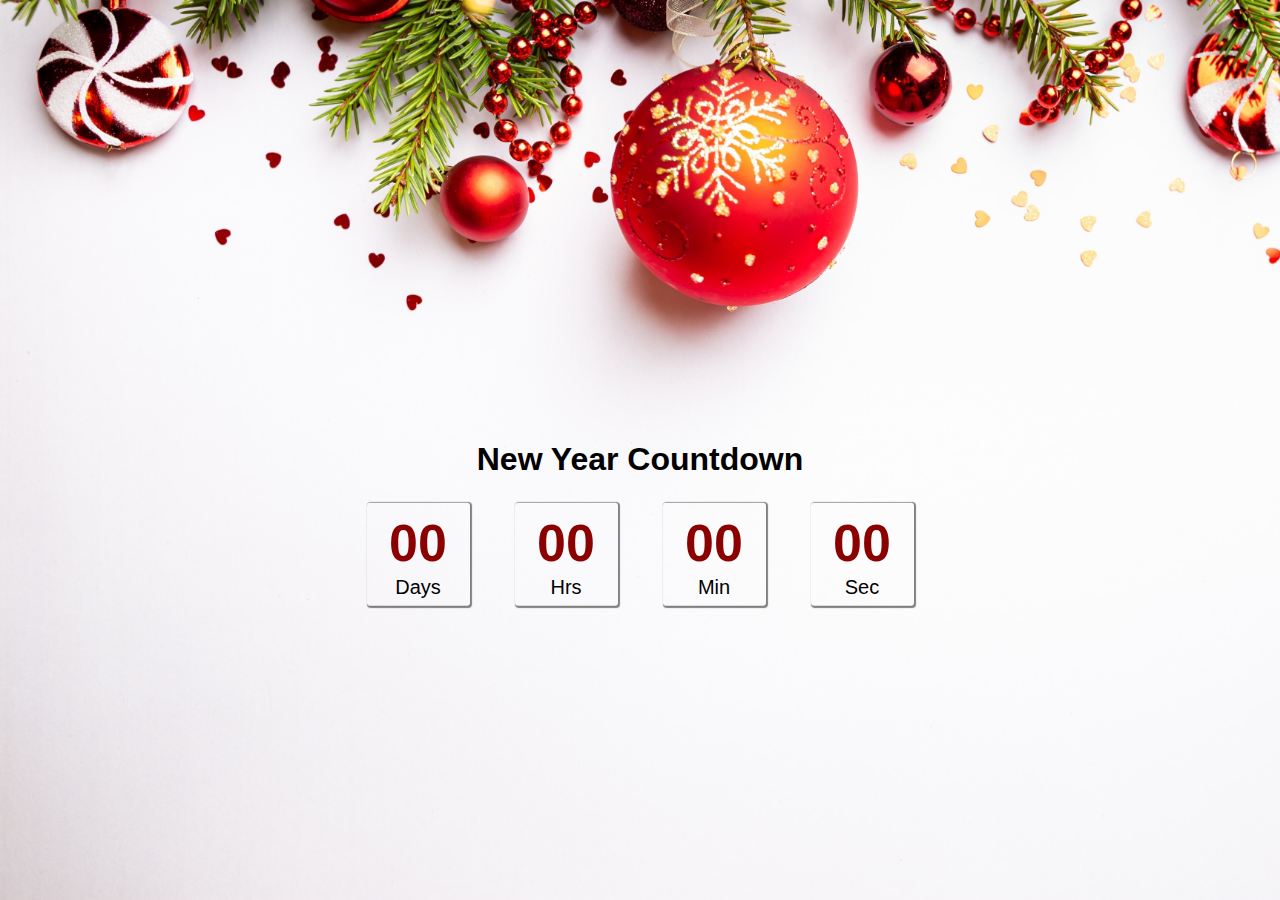
<file: index.html>
<!DOCTYPE html>
<html lang="en">
  <head>
    <meta charset="UTF-8" />
    <meta name="viewport" content="width=device-width, initial-scale=1.0" />
    <title>NY Countdown</title>
    <link rel="stylesheet" href="style.css" />
  </head>
  <body>
    <main class="wrapper">
      <h1 class="main-title">New Year Countdown</h1>
      <div class="box-container">
        <div class="box-wrapper">
          <h2 id="days" class="time-slot">00</h2>
          <p class="time-text">Days</p>
        </div>
        <div class="box-wrapper">
          <h2 id="hours" class="time-slot">00</h2>
          <p class="time-text">Hrs</p>
        </div>
        <div class="box-wrapper">
          <h2 id="minutes" class="time-slot">00</h2>
          <p class="time-text">Min</p>
        </div>
        <div class="box-wrapper">
          <h2 id="sec" class="time-slot">00</h2>
          <p class="time-text">Sec</p>
        </div>
      </div>
    </main>
    <script type="module" src="./index.js"></script>
  </body>
</html>
</file>
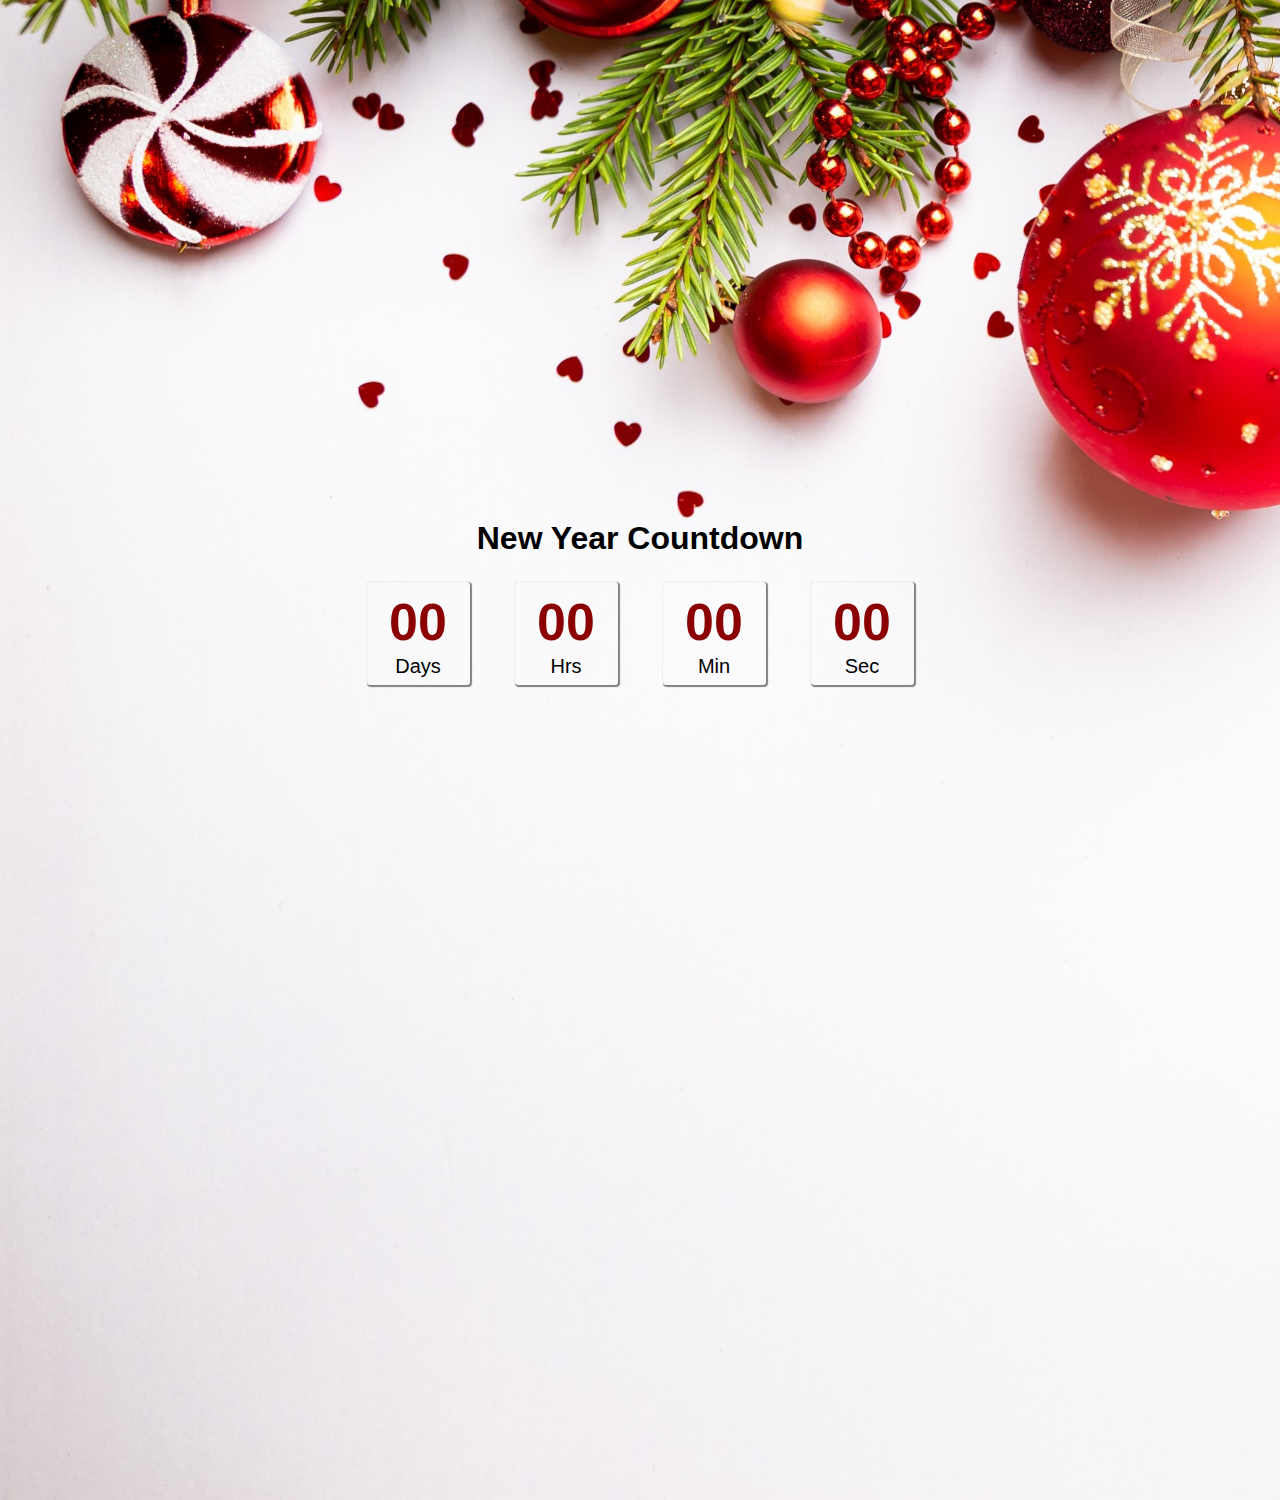
<file: main.html>
<!DOCTYPE html>
<html lang="en">
  <head>
    <meta charset="UTF-8" />
    <meta name="viewport" content="width=device-width, initial-scale=1.0" />
    <title>NY Countdown</title>
    <link rel="stylesheet" href="main.css" />
  </head>
  <body>
    <main class="wrapper">
      <h1 class="main-title">New Year Countdown</h1>

      <div class="box-container">
        <div class="box-wrapper">
          <h2 id="days" class="time-slot">00</h2>
          <p class="time-text">Days</p>
        </div>
        <div class="box-wrapper">
          <h2 id="hours" class="time-slot">00</h2>
          <p class="time-text">Hrs</p>
        </div>
        <div class="box-wrapper">
          <h2 id="minutes" class="time-slot">00</h2>
          <p class="time-text">Min</p>
        </div>
        <div class="box-wrapper">
          <h2 id="sec" class="time-slot">00</h2>
          <p class="time-text">Sec</p>
        </div>
      </div>
    </main>
    <script type="module" src="./main.js"></script>
  </body>
</html>
</file>
<file: style.css>
* {
  margin: 0;
  padding: 0;
  box-sizing: border-box;
  font-family: 'Lucida Sans', 'Lucida Sans Regular', 'Lucida Grande', 'Lucida Sans Unicode', Geneva,
    Verdana, sans-serif;
}

body {
  background-image: url(./picture/mobile.jpg);
  background-size: cover;
  background-repeat: no-repeat;
  height: 100vh;

  @media screen and (min-width: 420px) {
    background-image: url(./picture/christmas-holidays-composition.jpg);
    background-size: cover;
    /* background-repeat: no-repeat; */
  }
}

.wrapper {
  margin: 0 auto;
  max-width: 1200px;

  position: absolute;
  left: 0;
  right: 0;
  top: 60%;
  transform: translate(0, -60%);
}

.main-title {
  text-align: center;
  font-size: 32px;
  font-family: 'Lucida Sans', 'Lucida Sans Regular', 'Lucida Grande', 'Lucida Sans Unicode', Geneva,
    Verdana, sans-serif;
  line-height: 1.17;
}

.box-container {
  display: flex;
  justify-content: center;
  align-items: center;
  gap: 8px;
  margin-top: 23px;

  @media screen and (min-width: 420px) {
    gap: 45px;
    margin-top: 25px;
  }
}

.box-wrapper {
  height: 103px;
  width: 71px;
  border-radius: 3px;
  box-shadow: 1px 1px 1px 1px grey;

  @media screen and (min-width: 375px) {
    width: 85px;
  }

  @media screen and (min-width: 768px) {
    width: 103px;
  }
}

.time-slot {
  text-align: center;
  margin-top: 10px;
  font-size: 52px;
  color: darkred;
}

.time-text {
  text-align: center;
  margin-top: 3px;
  font-size: 20px;
}
</file>
<file: main.css>
* {
  margin: 0;
  padding: 0;
  box-sizing: border-box;
  font-family: 'Lucida Sans', 'Lucida Sans Regular', 'Lucida Grande', 'Lucida Sans Unicode', Geneva,
    Verdana, sans-serif;
}

body {
  background-image: url(./picture/christmas-holidays-composition.jpg);
  background-size: cover;
}

.wrapper {
  margin: 0 auto;
  max-width: 1200px;
  height: 980px;
}

.main-title {
  text-align: center;
  font-size: 32px;
  font-family: 'Lucida Sans', 'Lucida Sans Regular', 'Lucida Grande', 'Lucida Sans Unicode', Geneva,
    Verdana, sans-serif;
  line-height: 1.17;
  margin-top: 520px;
}

.box-container {
  display: flex;
  justify-content: center;
  gap: 45px;
  margin-top: 25px;
}

.box-wrapper {
  height: 103px;
  width: 103px;
  border-radius: 3px;
  box-shadow: 1px 1px 1px 1px grey;
}

.time-slot {
  text-align: center;
  margin-top: 10px;
  font-size: 52px;
  color: darkred;
}

.time-text {
  text-align: center;
  margin-top: 3px;
  font-size: 20px;
}
</file>
